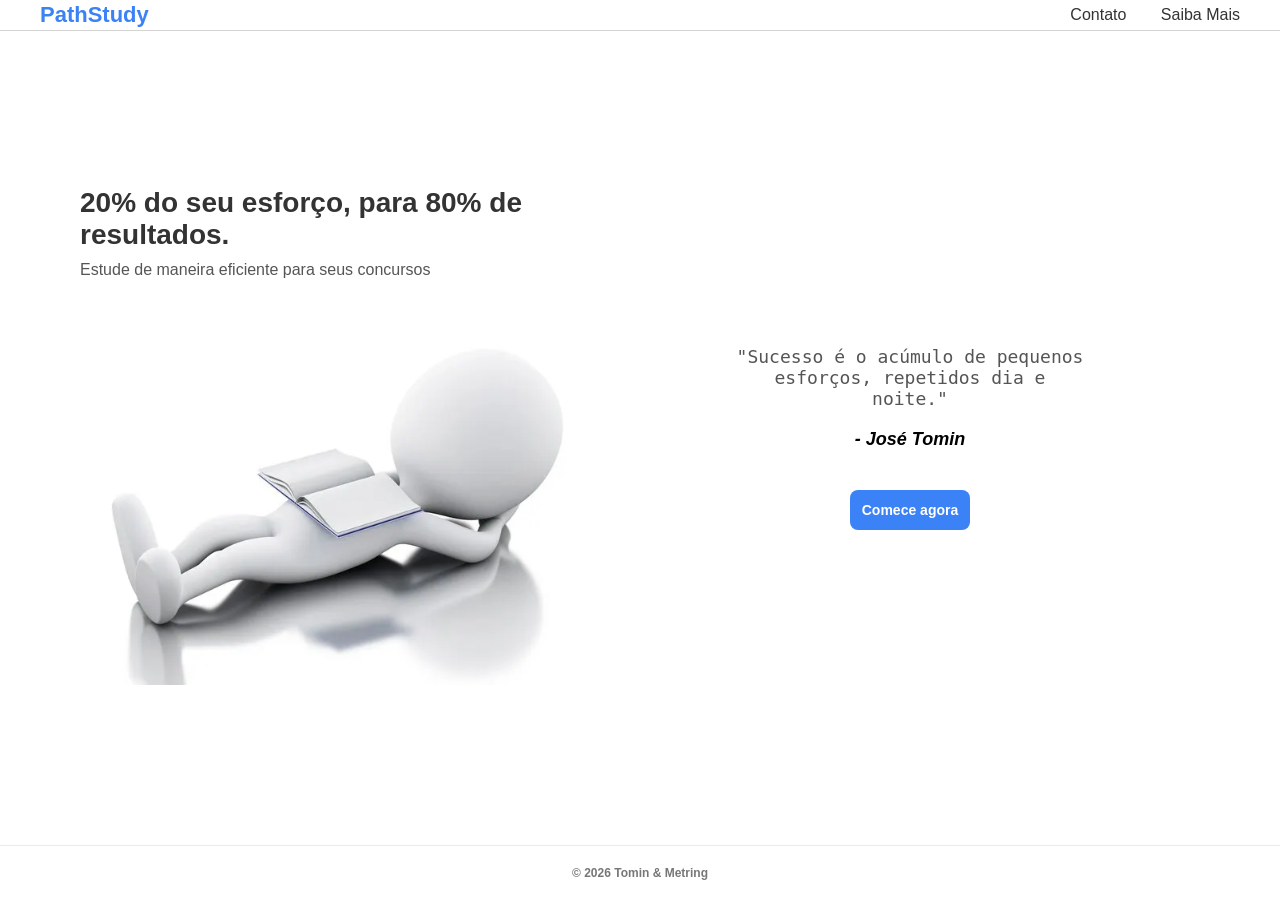
<file: index.html>
<!doctype html>
<html lang="pt-BR">
  <head>
    <meta charset="UTF-8" />
    <meta name="viewport" content="width=device-width, initial-scale=1.0" />
    <title>PathStudy - Início</title>
    <link rel="stylesheet" href="style.css" />
  </head>
  <body>
    <header class="top-bar">
      <h1 class="logo">PathStudy</h1>
      <nav>
        <a href="contato.html">Contato</a>
        <a href="#">Saiba Mais</a>
      </nav>
    </header>

    <main class="home-container">
      <div class="left-content">
        <h2>20% do seu esforço, para 80% de resultados.</h2>
        <p>Estude de maneira eficiente para seus concursos</p>
        <img
          src="imagens/bonequinho estudando.png"
          alt="Boneco lendo livro"
          class="bonequin-img"
        />
      </div>

      <div class="right-content">
        <blockquote class="quote">
          "Sucesso é o acúmulo de pequenos esforços, repetidos dia e noite."
          <cite>- José Tomin</cite>
        </blockquote>

        <!-- Agrupamos os botões para ficarem lado a lado -->
        <div style="display: flex; gap: 10px; align-items: center">
          <a href="login.html" id="btn-comecar" class="btn">Comece agora</a>

          <!-- Botão de Sair (inicialmente escondido com a classe hidden) -->
          <a
            href="#"
            id="btn-sair"
            class="btn hidden"
            style="
              color: #ef4444;
              font-style: italic;
              background-color: white;
              text-decoration: underline red;
              font-size: medium;
            "
            >Sair</a
          >
        </div>
      </div>
    </main>

    <footer class="bottom-bar">
      <p>© 2026 Tomin & Metring</p>
    </footer>

    <script>
      document.addEventListener("DOMContentLoaded", () => {
        const dadosUsuario = localStorage.getItem("usuarioLogado");
        const botaoComecar = document.querySelector("#btn-comecar");
        const botaoSair = document.querySelector("#btn-sair");

        // Se o usuário estiver logado
        if (dadosUsuario) {
          // 1. Transforma o botão de início no link para o painel
          if (botaoComecar) {
            botaoComecar.href = "dashboard.html";
            botaoComecar.textContent = "Ir para o painel";
          }

          // 2. Mostra o botão de Sair removendo a classe 'hidden'
          if (botaoSair) {
            botaoSair.classList.remove("hidden");

            // 3. Adiciona a ação de clique para deslogar
            botaoSair.addEventListener("click", (e) => {
              e.preventDefault(); // Impede o link de recarregar vazio

              // Limpa os dados do usuário do navegador
              localStorage.removeItem("usuarioLogado");

              // Recarrega a página para atualizar o visual para "deslogado"
              window.location.reload();
            });
          }
        }
      });
    </script>
  </body>
</html>
</file>
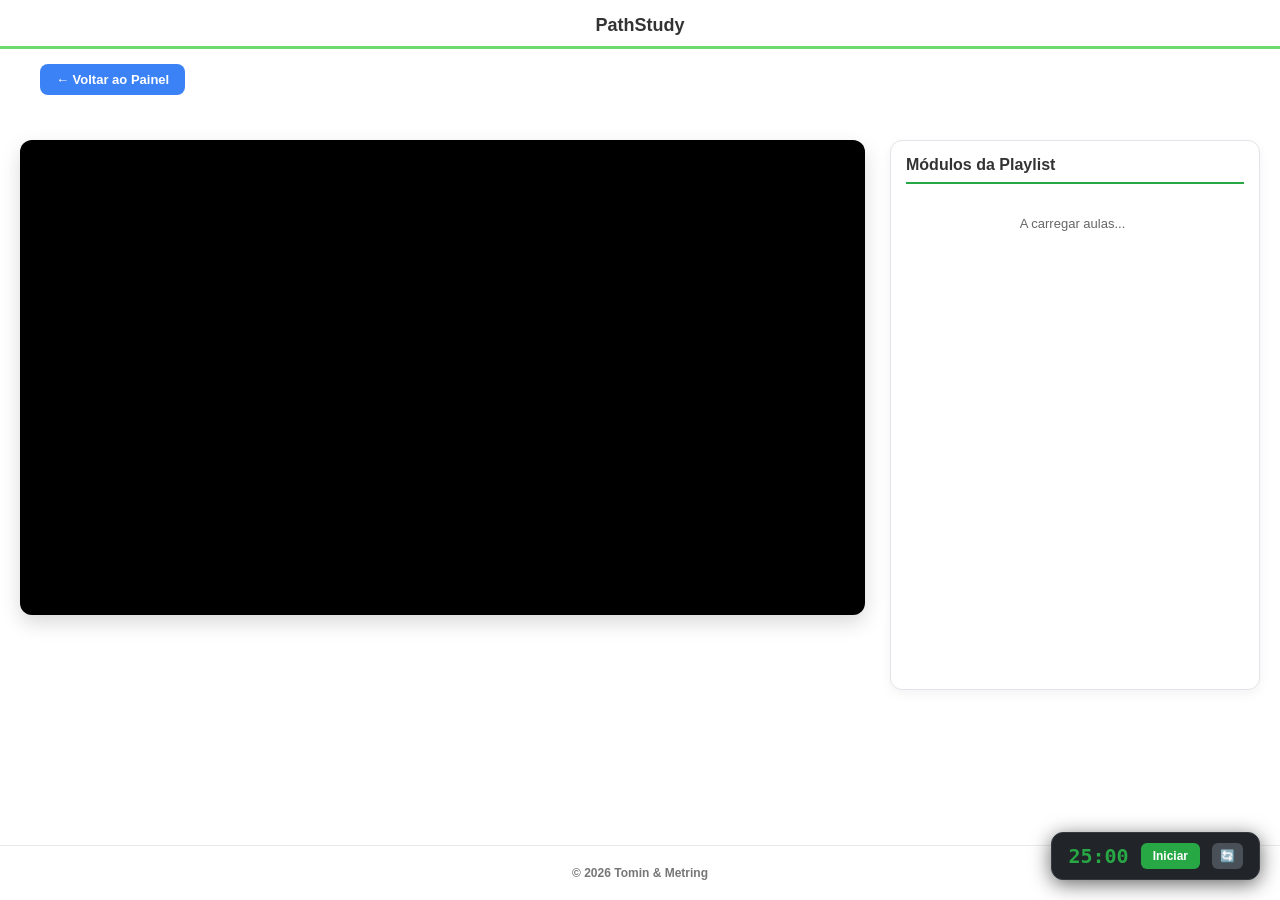
<file: Aula.html>
<!doctype html>
<html lang="pt-PT">
  <head>
    <meta charset="UTF-8" />
    <meta name="viewport" content="width=device-width, initial-scale=1.0" />
    <title>PathStudy - Ambiente de Estudos</title>
    <link rel="stylesheet" href="style.css" />
    <style>
      .aula-layout {
        display: flex;
        gap: 25px;
        max-width: 1280px;
        width: 100%;
        margin: 30px auto;
        padding: 0 20px;
        flex: 1;
        box-sizing: border-box;
      }

      .video-area {
        flex: 3;
        display: flex;
        flex-direction: column;
      }

      .video-container {
        position: relative;
        padding-bottom: 56.25%; /* Proporção 16:9 */
        height: 0;
        overflow: hidden;
        width: 100%;
        background-color: #000;
        border-radius: 12px;
        box-shadow: 0px 8px 20px rgba(0, 0, 0, 0.15);
      }

      #youtube-player {
        position: absolute;
        top: 0;
        left: 0;
        width: 100%;
        height: 100%;
      }

      /* Barra Lateral Estilizada (Estilo Udemy/YouTube) */
      .aula-sidebar {
        flex: 1.2;
        background: #ffffff;
        border: 1px solid #e1e4e8;
        border-radius: 12px;
        padding: 15px;
        box-shadow: 0px 4px 12px rgba(0, 0, 0, 0.05);
        max-height: 550px;
        display: flex;
        flex-direction: column;
      }

      .sidebar-title {
        font-size: 16px;
        font-weight: 600;
        color: #333;
        border-bottom: 2px solid #28a745;
        padding-bottom: 8px;
        margin-bottom: 12px;
      }

      .playlist-items {
        overflow-y: auto;
        flex: 1;
        display: flex;
        flex-direction: column;
        gap: 8px;
        padding-right: 5px;
      }

      .playlist-item {
        display: flex;
        gap: 10px;
        padding: 8px;
        border-radius: 8px;
        cursor: pointer;
        transition: background 0.2s;
        align-items: center;
      }

      .playlist-item:hover {
        background: #f1f3f5;
      }

      .playlist-item.active {
        background: #e6f4ea;
        border-left: 4px solid #28a745;
      }

      .playlist-item img {
        width: 90px;
        height: 50px;
        object-fit: cover;
        border-radius: 6px;
      }

      .playlist-item-info h4 {
        font-size: 12px;
        color: #333;
        margin: 0;
        display: -webkit-box;
        -webkit-line-clamp: 2;
        -webkit-box-orient: vertical;
        overflow: hidden;
      }

      @media (max-width: 900px) {
        .aula-layout {
          flex-direction: column;
        }
      }

      /* --- WIDGET POMODORO FLUTUANTE --- */
      #pathstudy-pomodoro-widget {
        position: fixed;
        bottom: 20px;
        right: 20px;
        background: #212529;
        color: #fff;
        padding: 10px 16px;
        border-radius: 12px;
        box-shadow: 0 4px 20px rgba(0, 0, 0, 0.6);
        z-index: 99998;
        display: flex;
        align-items: center;
        gap: 12px;
        font-family: sans-serif;
        border: 1px solid #343a40;
      }
      #pomodoro-mini-timer {
        font-size: 20px;
        font-weight: bold;
        color: #28a745;
        font-family: monospace;
      }
      .pomodoro-btn {
        background: #28a745;
        border: none;
        color: #fff;
        padding: 6px 12px;
        border-radius: 6px;
        cursor: pointer;
        font-weight: bold;
        font-size: 12px;
        transition: background 0.2s;
      }
      .pomodoro-btn:hover {
        background: #218838;
      }
      .pomodoro-btn-secondary {
        background: #495057;
        border: none;
        color: #fff;
        padding: 6px 8px;
        border-radius: 6px;
        cursor: pointer;
        font-size: 12px;
      }
      .pomodoro-btn-secondary:hover {
        background: #343a40;
      }

      /* --- SUPER POP-UP DE CONCLUSÃO --- */
      #pathstudy-super-popup {
        display: none;
        position: fixed;
        top: 0;
        left: 0;
        width: 100vw;
        height: 100vh;
        background: rgba(0, 0, 0, 0.85);
        z-index: 100000;
        justify-content: center;
        align-items: center;
        text-align: center;
        padding: 20px;
      }
      .super-popup-content {
        background: #1e2124;
        padding: 50px 40px;
        border-radius: 16px;
        max-width: 500px;
        width: 100%;
        box-shadow: 0 10px 40px rgba(0, 0, 0, 0.9);
        border: 2px solid #28a745;
      }

      /* --- MODO ZEN GLOBAL & MENU FLUTUANTE --- */
      body.pathstudy-zen-ativo header,
      body.pathstudy-zen-ativo footer {
        display: none !important;
      }
      body.pathstudy-zen-ativo {
        background: #121212 !important;
        color: #fff !important;
      }

      #zen-floating-nav {
        display: none;
        position: fixed;
        top: 15px;
        left: 50%;
        transform: translateX(-50%);
        background: #1e2124;
        padding: 10px 20px;
        border-radius: 30px;
        z-index: 99999;
        box-shadow: 0 4px 20px rgba(0, 0, 0, 0.8);
        border: 1px solid #333;
        align-items: center;
        gap: 15px;
      }
      #zen-floating-nav a {
        color: #fff;
        text-decoration: none;
        font-size: 14px;
        font-weight: bold;
        transition: color 0.2s;
      }
      #zen-floating-nav a:hover {
        color: #28a745;
      }
      .btn-sair-zen-mini {
        background: #dc3545;
        color: white;
        border: none;
        padding: 6px 12px;
        border-radius: 6px;
        font-size: 12px;
        font-weight: bold;
        cursor: pointer;
      }
      .btn-sair-zen-mini:hover {
        background: #c82333;
      }
    </style>
  </head>
  <body>
    <header class="dash-top">
      <h1 class="dash-logo">PathStudy</h1>
      <div class="green-line"></div>
      <div class="dash-header">
        <a
          href="dashboard.html"
          class="btn"
          style="padding: 8px 16px; font-size: 13px"
          >← Voltar ao Painel</a
        >
      </div>
    </header>

    <!-- Menu Flutuante ativo apenas no Modo Zen -->
    <div id="zen-floating-nav">
      <a href="index.html">Início</a>
      <a href="dashboard.html">Painel</a>
      <a href="ferramentas.html">Ferramentas</a>
      <button class="btn-sair-zen-mini" id="btn-sair-zen-global">
        Desativar
      </button>
    </div>

    <main class="aula-layout">
      <!-- Coluna do Player -->
      <div class="video-area">
        <div class="video-container">
          <div id="youtube-player"></div>
        </div>
      </div>

      <!-- Barra Lateral com a Lista de Aulas -->
      <aside class="aula-sidebar">
        <h3 class="sidebar-title">Módulos da Playlist</h3>
        <div id="lista-videos" class="playlist-items">
          <p
            style="
              font-size: 13px;
              color: #666;
              text-align: center;
              margin-top: 20px;
            "
          >
            A carregar aulas...
          </p>
        </div>
      </aside>
    </main>

    <!-- Widget Pomodoro Flutuante -->
    <div id="pathstudy-pomodoro-widget">
      <span id="pomodoro-mini-timer">25:00</span>
      <button class="pomodoro-btn" id="pomodoro-mini-toggle">Iniciar</button>
      <button
        class="pomodoro-btn-secondary"
        id="pomodoro-mini-reset"
        title="Reiniciar"
      >
        🔄
      </button>
    </div>

    <!-- Super Pop-up de Conclusão -->
    <div id="pathstudy-super-popup">
      <div class="super-popup-content">
        <h2 style="color: #28a745; font-size: 26px; margin-bottom: 20px">
          ⏱️ Pomodoro Concluído!
        </h2>
        <p
          style="
            color: #fff;
            font-size: 18px;
            line-height: 1.5;
            margin-bottom: 30px;
          "
        >
          Seção concluída. Descanse rapidamente e volte daqui a pouco.
        </p>
        <button
          class="pomodoro-btn"
          id="fechar-super-popup"
          style="padding: 12px 30px; font-size: 15px"
        >
          Entendido
        </button>
      </div>
    </div>

    <footer class="bottom-bar">
      <p>© 2026 Tomin & Metring</p>
    </footer>

    <script>
      let player;
      let videoIds = [];
      const urlParams = new URLSearchParams(window.location.search);
      const playlistId = urlParams.get("list");
      const storageKey = `pathstudy_progresso_${playlistId || "geral"}`;

      const API_KEY = "AIzaSyCL47j93NKnuecuZlIeFurcxtg2hQTHsb4";

      // Carrega a API do YouTube
      const tag = document.createElement("script");
      tag.src = "https://www.youtube.com/iframe_api";
      document
        .getElementsByTagName("script")[0]
        .parentNode.insertBefore(
          tag,
          document.getElementsByTagName("script")[0],
        );

      window.onYouTubeIframeAPIReady = function () {
        let savedIndex = parseInt(localStorage.getItem(storageKey)) || 0;

        player = new YT.Player("youtube-player", {
          height: "100%",
          width: "100%",
          playerVars: {
            listType: "playlist",
            list: playlistId,
            index: savedIndex,
            autoplay: 0,
            rel: 0,
          },
          events: {
            onReady: () => carregarDetalhesPlaylist(savedIndex),
            onStateChange: onPlayerStateChange,
          },
        });
      };

      async function carregarDetalhesPlaylist(currentIndex) {
        if (!playlistId || API_KEY === "TUA_API_KEY_AQUI") {
          document.getElementById("lista-videos").innerHTML =
            '<p style="font-size:12px; color:red; padding:10px;">Configura a tua API_KEY do YouTube para ver a lista de aulas.</p>';
          return;
        }

        try {
          const response = await fetch(
            `https://www.googleapis.com/youtube/v3/playlistItems?part=snippet&maxResults=50&playlistId=${playlistId}&key=${API_KEY}`,
          );
          const data = await response.json();

          const container = document.getElementById("lista-videos");
          container.innerHTML = "";

          data.items.forEach((item, index) => {
            const snippet = item.snippet;
            const videoId = snippet.resourceId.videoId;
            videoIds.push(videoId);

            const thumbnail = snippet.thumbnails.medium
              ? snippet.thumbnails.medium.url
              : "";
            const title = snippet.title;

            const card = document.createElement("div");
            card.className = `playlist-item ${index === currentIndex ? "active" : ""}`;
            card.id = `video-card-${index}`;

            card.innerHTML = `
                        <img src="${thumbnail}" alt="Miniatura">
                        <div class="playlist-item-info">
                            <h4>${index + 1}. ${title}</h4>
                        </div>
                    `;

            card.addEventListener("click", () => {
              player.playVideoAt(index);
              atualizarCardAtivo(index);
            });

            container.appendChild(card);
          });
        } catch (err) {
          console.error("Erro ao buscar vídeos da playlist:", err);
        }
      }

      function onPlayerStateChange(event) {
        if (player && typeof player.getPlaylistIndex === "function") {
          const currentIndex = player.getPlaylistIndex();
          if (currentIndex >= 0) {
            localStorage.setItem(storageKey, currentIndex);
            atualizarCardAtivo(currentIndex);
          }
        }
      }

      function atualizarCardAtivo(index) {
        document.querySelectorAll(".playlist-item").forEach((el, idx) => {
          if (idx === index) {
            el.classList.add("active");
            el.scrollIntoView({ behavior: "smooth", block: "nearest" });
          } else {
            el.classList.remove("active");
          }
        });
      }

      // --- SISTEMA GLOBAL DE FOCO (POMODORO & ZEN) ---
      document.addEventListener("DOMContentLoaded", () => {
        const timerDisplay = document.getElementById("pomodoro-mini-timer");
        const toggleBtn = document.getElementById("pomodoro-mini-toggle");
        const resetBtn = document.getElementById("pomodoro-mini-reset");
        const superPopup = document.getElementById("pathstudy-super-popup");
        const fecharPopupBtn = document.getElementById("fechar-super-popup");
        const TEMPO_PADRAO = 25 * 60;

        function obterEstadoPomodoro() {
          return (
            JSON.parse(localStorage.getItem("pathstudy_pomodoro")) || {
              fim: null,
              duracao: TEMPO_PADRAO,
              ativo: false,
            }
          );
        }
        function salvarEstadoPomodoro(estado) {
          localStorage.setItem("pathstudy_pomodoro", JSON.stringify(estado));
        }

        function atualizarRelogioGlobal() {
          let estado = obterEstadoPomodoro();
          if (!estado.ativo || !estado.fim) {
            const m = Math.floor(estado.duracao / 60),
              s = estado.duracao % 60;
            if (timerDisplay)
              timerDisplay.textContent = `${m.toString().padStart(2, "0")}:${s.toString().padStart(2, "0")}`;
            if (toggleBtn) toggleBtn.textContent = "Iniciar";
            return;
          }
          const segundosRestantes = Math.max(
            0,
            Math.round((estado.fim - Date.now()) / 1000),
          );
          const m = Math.floor(segundosRestantes / 60),
            s = segundosRestantes % 60;
          if (timerDisplay)
            timerDisplay.textContent = `${m.toString().padStart(2, "0")}:${s.toString().padStart(2, "0")}`;
          if (toggleBtn) toggleBtn.textContent = "Pausar";

          if (segundosRestantes <= 0) {
            salvarEstadoPomodoro({
              fim: null,
              duracao: TEMPO_PADRAO,
              ativo: false,
            });
            if (superPopup) superPopup.style.display = "flex";
            atualizarRelogioGlobal();
          }
        }

        setInterval(atualizarRelogioGlobal, 1000);
        atualizarRelogioGlobal();

        if (toggleBtn) {
          toggleBtn.addEventListener("click", () => {
            let estado = obterEstadoPomodoro();
            if (estado.ativo) {
              salvarEstadoPomodoro({
                fim: null,
                duracao: TEMPO_PADRAO,
                ativo: false,
              });
            } else {
              salvarEstadoPomodoro({
                fim: Date.now() + estado.duracao * 1000,
                duracao: estado.duracao,
                ativo: true,
              });
            }
            atualizarRelogioGlobal();
          });
        }

        if (resetBtn) {
          resetBtn.addEventListener("click", () => {
            salvarEstadoPomodoro({
              fim: null,
              duracao: TEMPO_PADRAO,
              ativo: false,
            });
            atualizarRelogioGlobal();
          });
        }

        if (fecharPopupBtn && superPopup) {
          fecharPopupBtn.addEventListener("click", () => {
            superPopup.style.display = "none";
          });
        }

        // Modo Zen & Menu Flutuante
        const zenNav = document.getElementById("zen-floating-nav");
        const btnSairZen = document.getElementById("btn-sair-zen-global");

        function aplicarModoZen(ativo) {
          if (ativo) {
            document.body.classList.add("pathstudy-zen-ativo");
            if (zenNav) zenNav.style.display = "flex";
          } else {
            document.body.classList.remove("pathstudy-zen-ativo");
            if (zenNav) zenNav.style.display = "none";
          }
        }

        if (localStorage.getItem("pathstudy_zen") === "true") {
          aplicarModoZen(true);
        }

        document.addEventListener(
          "click",
          () => {
            if (
              localStorage.getItem("pathstudy_zen") === "true" &&
              !document.fullscreenElement
            ) {
              document.documentElement.requestFullscreen().catch(() => {});
            }
          },
          { once: true },
        );

        if (btnSairZen) {
          btnSairZen.addEventListener("click", () => {
            localStorage.setItem("pathstudy_zen", "false");
            aplicarModoZen(false);
            if (document.fullscreenElement)
              document.exitFullscreen().catch(() => {});
          });
        }
      });

      // --- FUNCIONALIDADE DE ARRASTAR O WIDGET DO POMODORO ---
      const pomodoroWidget = document.getElementById(
        "pathstudy-pomodoro-widget",
      );

      if (pomodoroWidget) {
        let isDragging = false;
        let startX, startY, initialLeft, initialTop;

        pomodoroWidget.addEventListener("mousedown", (e) => {
          // Evita arrastar se o utilizador clicar nos botões de iniciar/reiniciar
          if (e.target.tagName === "BUTTON") return;

          isDragging = true;
          pomodoroWidget.style.cursor = "grabbing";

          // Posição inicial do rato e do elemento
          startX = e.clientX;
          startY = e.clientY;

          const rect = pomodoroWidget.getBoundingClientRect();
          initialLeft = rect.left;
          initialTop = rect.top;

          // Troca posições relativas (bottom/right) por absolutas (left/top) para permitir movimento livre
          pomodoroWidget.style.bottom = "auto";
          pomodoroWidget.style.right = "auto";
          pomodoroWidget.style.left = `${initialLeft}px`;
          pomodoroWidget.style.top = `${initialTop}px`;

          e.preventDefault();
        });

        document.addEventListener("mousemove", (e) => {
          if (!isDragging) return;

          const dx = e.clientX - startX;
          const dy = e.clientY - startY;

          pomodoroWidget.style.left = `${initialLeft + dx}px`;
          pomodoroWidget.style.top = `${initialTop + dy}px`;
        });

        document.addEventListener("mouseup", () => {
          if (isDragging) {
            isDragging = false;
            pomodoroWidget.style.cursor = "default";
          }
        });

        // Suporte opcional para dispositivos tácteis (Telemóveis / Tablets)
        pomodoroWidget.addEventListener("touchstart", (e) => {
          if (e.target.tagName === "BUTTON") return;
          const touch = e.touches[0];
          isDragging = true;

          startX = touch.clientX;
          startY = touch.clientY;

          const rect = pomodoroWidget.getBoundingClientRect();
          initialLeft = rect.left;
          initialTop = rect.top;

          pomodoroWidget.style.bottom = "auto";
          pomodoroWidget.style.right = "auto";
          pomodoroWidget.style.left = `${initialLeft}px`;
          pomodoroWidget.style.top = `${initialTop}px`;
        });

        document.addEventListener("touchmove", (e) => {
          if (!isDragging) return;
          const touch = e.touches[0];
          const dx = touch.clientX - startX;
          const dy = touch.clientY - startY;

          pomodoroWidget.style.left = `${initialLeft + dx}px`;
          pomodoroWidget.style.top = `${initialTop + dy}px`;
        });

        document.addEventListener("touchend", () => {
          isDragging = false;
        });
      }
    </script>
  </body>
</html>
</file>
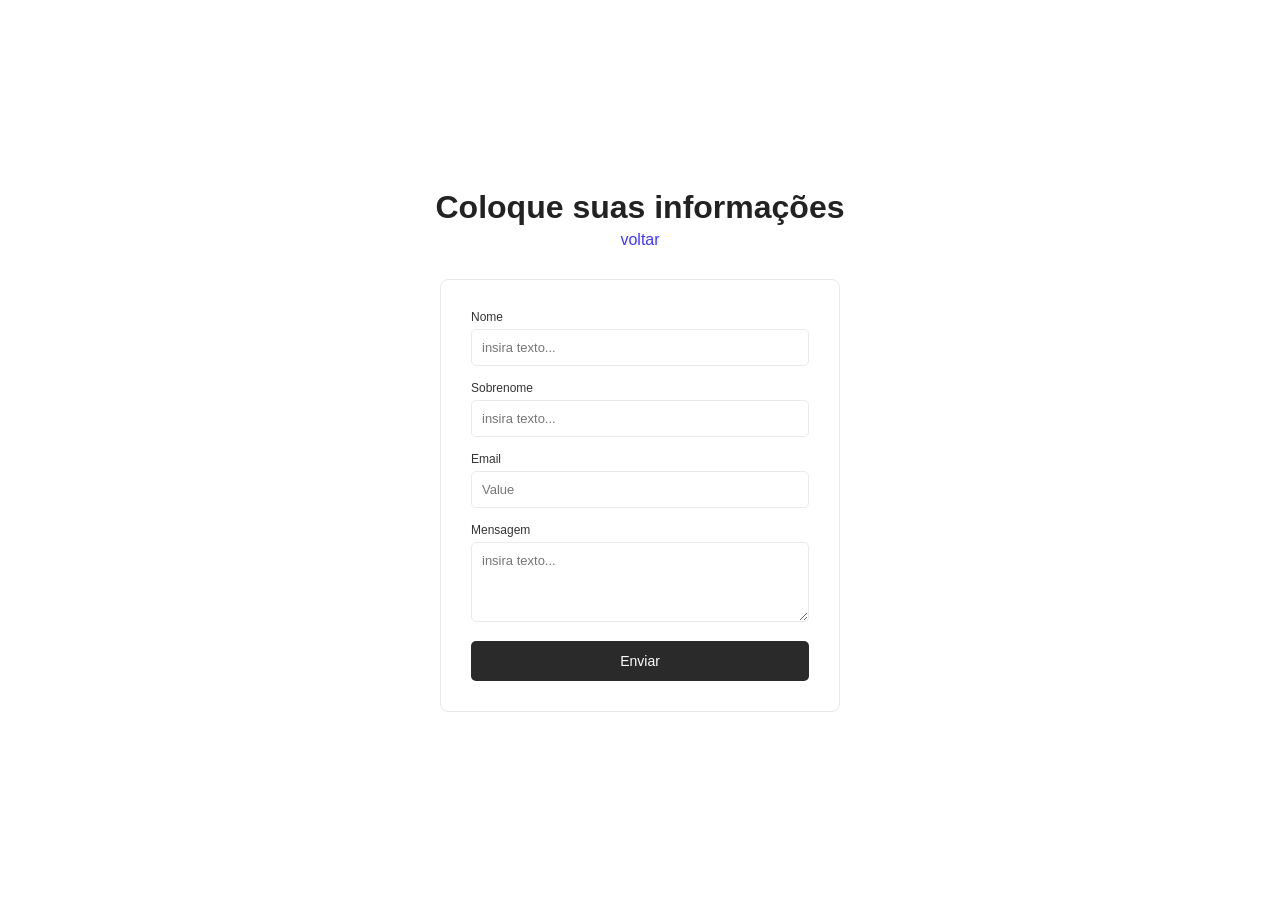
<file: contato.html>
<!DOCTYPE html>
<html lang="pt-BR">
<head>
    <meta charset="UTF-8">
    <meta name="viewport" content="width=device-width, initial-scale=1.0">
    <title>PathStudy - Contato</title>
    <link rel="stylesheet" href="style.css">
</head>
<body>
    <main class="center-page-container">
        <h1 class="page-title">Coloque suas informações</h1>
        <a href="index.html" class="link-voltar">voltar</a>

        <div class="form-card">
            <!-- Sem tag form para não dar reload, apenas tags visuais -->
            <div class="form-group">
                <label for="nome">Nome</label>
                <input type="text" id="nome" placeholder="insira texto...">
            </div>
            <div class="form-group">
                <label for="sobrenome">Sobrenome</label>
                <input type="text" id="sobrenome" placeholder="insira texto...">
            </div>
            <div class="form-group">
                <label for="email">Email</label>
                <input type="email" id="email" placeholder="Value">
            </div>
            <div class="form-group">
                <label for="mensagem">Mensagem</label>
                <textarea id="mensagem" placeholder="insira texto..."></textarea>
            </div>
            
            <!-- Botão falso de envio que redireciona -->
            <a href="obrigado.html" class="btn-dark">Enviar</a>
        </div>
    </main>
</body>
</html>
</file>
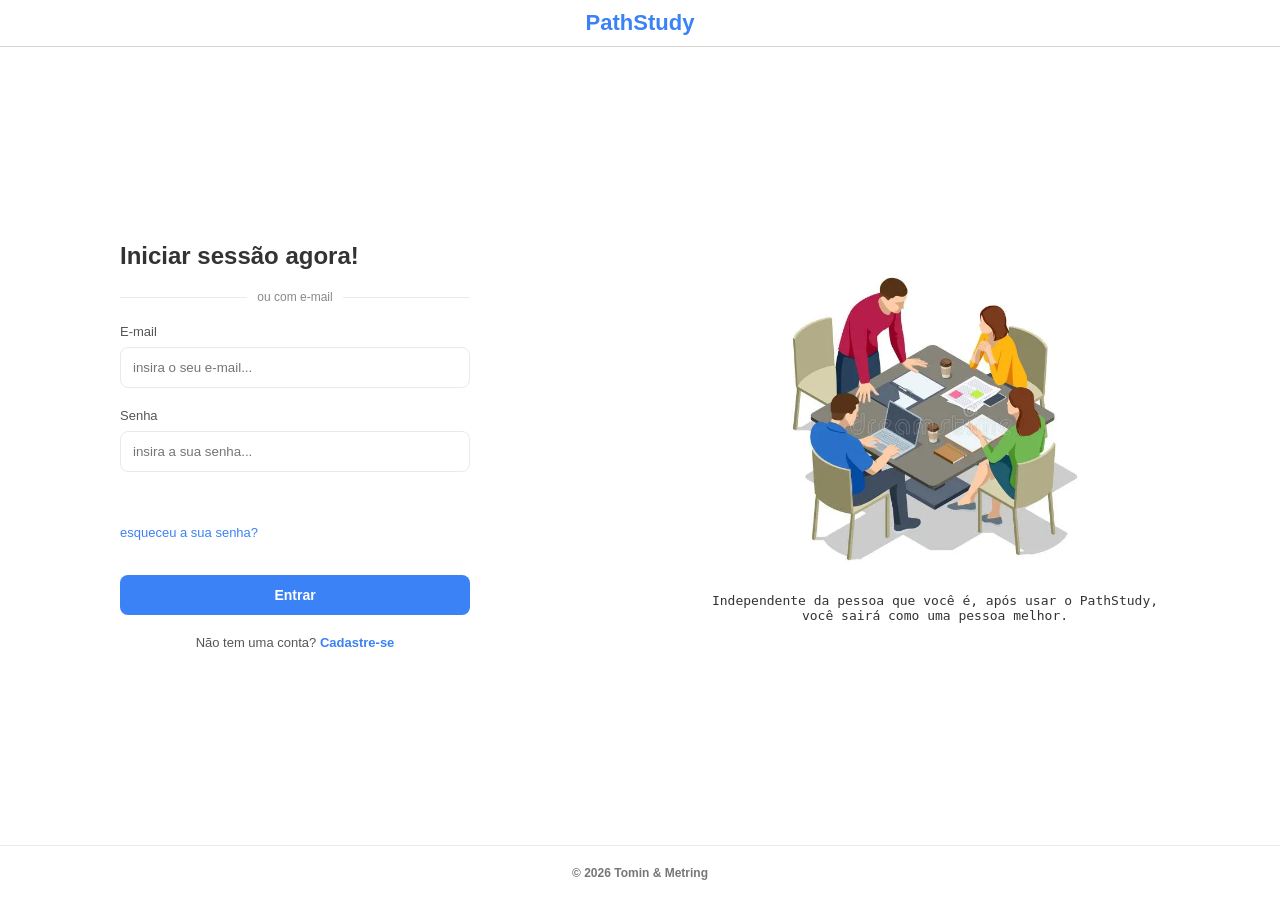
<file: dashboard.html>
<!doctype html>
<html lang="pt-BR">
<head>
    <meta charset="UTF-8" />
    <meta name="viewport" content="width=device-width, initial-scale=1.0" />
    <title>PathStudy - Painel</title>
    <link rel="stylesheet" href="style.css" />
    <style>
        /* Estilos Globais do Sistema de Foco (Pomodoro & Zen) */
        #pathstudy-pomodoro-widget {
            position: fixed;
            bottom: 20px;
            right: 20px;
            background: #212529;
            color: #fff;
            padding: 10px 16px;
            border-radius: 12px;
            box-shadow: 0 4px 20px rgba(0,0,0,0.6);
            z-index: 99998;
            display: flex;
            align-items: center;
            gap: 12px;
            font-family: sans-serif;
            border: 1px solid #343a40;
        }
        #pomodoro-mini-timer {
            font-size: 20px;
            font-weight: bold;
            color: #28a745;
            font-family: monospace;
        }
        .pomodoro-btn {
            background: #28a745;
            border: none;
            color: #fff;
            padding: 6px 12px;
            border-radius: 6px;
            cursor: pointer;
            font-weight: bold;
            font-size: 12px;
            transition: background 0.2s;
        }
        .pomodoro-btn:hover { background: #218838; }
        .pomodoro-btn-secondary {
            background: #495057;
            border: none;
            color: #fff;
            padding: 6px 8px;
            border-radius: 6px;
            cursor: pointer;
            font-size: 12px;
        }
        .pomodoro-btn-secondary:hover { background: #343a40; }

        /* Super Pop-up de Conclusão */
        #pathstudy-super-popup {
            display: none;
            position: fixed;
            top: 0; left: 0; width: 100vw; height: 100vh;
            background: rgba(0, 0, 0, 0.85);
            z-index: 100000;
            justify-content: center;
            align-items: center;
            text-align: center;
            padding: 20px;
        }
        .super-popup-content {
            background: #1e2124;
            padding: 50px 40px;
            border-radius: 16px;
            max-width: 500px;
            width: 100%;
            box-shadow: 0 10px 40px rgba(0,0,0,0.9);
            border: 2px solid #28a745;
        }

        /* Modo Zen Global & Menu Flutuante */
        body.pathstudy-zen-ativo header, 
        body.pathstudy-zen-ativo footer, 
        body.pathstudy-zen-ativo .blue-wave {
            display: none !important;
        }
        body.pathstudy-zen-ativo {
            background: #121212 !important;
            color: #fff !important;
        }
        
        #zen-floating-nav {
            display: none;
            position: fixed;
            top: 15px;
            left: 50%;
            transform: translateX(-50%);
            background: #1e2124;
            padding: 10px 20px;
            border-radius: 30px;
            z-index: 99999;
            box-shadow: 0 4px 20px rgba(0,0,0,0.8);
            border: 1px solid #333;
            align-items: center;
            gap: 15px;
        }
        #zen-floating-nav a {
            color: #fff;
            text-decoration: none;
            font-size: 14px;
            font-weight: bold;
            transition: color 0.2s;
        }
        #zen-floating-nav a:hover { color: #28a745; }
        .btn-sair-zen-mini {
            background: #dc3545;
            color: white;
            border: none;
            padding: 6px 12px;
            border-radius: 6px;
            font-size: 12px;
            font-weight: bold;
            cursor: pointer;
        }
        .btn-sair-zen-mini:hover { background: #c82333; }

        /* Estilo dos Carrosséis com Setas */
        .carousel-wrapper {
            position: relative;
            display: flex;
            align-items: center;
        }
        .carousel-container {
            display: flex;
            gap: 15px;
            overflow-x: auto;
            scroll-behavior: smooth;
            padding-bottom: 10px;
            width: 100%;
            scrollbar-width: none; /* Firefox */
        }
        .carousel-container::-webkit-scrollbar {
            display: none; /* Chrome/Safari */
        }
        .carousel-arrow {
            position: absolute;
            top: 50%;
            transform: translateY(-50%);
            background: rgba(33, 37, 41, 0.9);
            color: white;
            border: 1px solid #444;
            width: 42px;
            height: 42px;
            border-radius: 50%;
            cursor: pointer;
            z-index: 10;
            font-size: 20px;
            display: flex;
            align-items: center;
            justify-content: center;
            transition: background 0.2s, transform 0.2s;
            box-shadow: 0 4px 10px rgba(0,0,0,0.5);
        }
        .carousel-arrow:hover {
            background: #28a745;
            transform: translateY(-50%) scale(1.1);
        }
        .prev-arrow { left: -22px; }
        .next-arrow { right: -22px; }
    </style>
</head>
<body>
    <header class="dash-top">
        <h1 class="dash-logo">PathStudy</h1>
        <div class="green-line"></div>
        <div class="dash-header">
            <span class="welcome" id="nome-usuario">Bem-vindo!</span>
            <div class="dropdown">
                <div class="menu-icon">☰</div>
                <div class="conteudo-dropdown">
                    <a href="index.html">Início</a>
                    <a href="dashboard.html">Painel</a>
                    <a href="ferramentas.html">Ferramentas</a>
                    <a href="contato.html">Contato</a>
                    <a href="#" id="link-sair">Sair</a>
                </div>
            </div>
        </div>
    </header>

    <!-- Menu Flutuante ativo apenas no Modo Zen -->
    <div id="zen-floating-nav">
        <a href="index.html">Início</a>
        <a href="dashboard.html">Painel</a>
        <a href="ferramentas.html">Ferramentas</a>
        <button class="btn-sair-zen-mini" id="btn-sair-zen-global">Desativar</button>
    </div>

    <main class="dashboard-main">
        <div class="blue-wave"></div>
        
        <!-- Barra de Pesquisa -->
        <div style="max-width: 600px; margin: 20px auto; padding: 0 20px;">
            <input type="search" placeholder="Pesquisar cursos..." style="width: 100%; padding: 12px; border-radius: 8px; border: 1px solid #444; background: #212529; color: #fff;" />
        </div>

        <!-- Secção: Mais Procurados -->
        <section style="max-width: 1000px; margin: 30px auto; padding: 0 20px;">
            <h3 style="color: #000000; margin-bottom: 15px;">🔥 Mais Procurados</h3>
            <div class="carousel-wrapper">
                <button class="carousel-arrow prev-arrow" onclick="rolarCarrossel('container-mais-procurados', -300)">❮</button>
                <div id="container-mais-procurados" class="carousel-container">
                    <!-- Preenchido via JavaScript -->
                </div>
                <button class="carousel-arrow next-arrow" onclick="rolarCarrossel('container-mais-procurados', 300)">❯</button>
            </div>
        </section>

        <!-- Secção: Histórico Recente -->
        <section style="max-width: 1000px; margin: 30px auto; padding: 0 20px;">
            <h3 style="color: #000000; margin-bottom: 15px;">🕒 Visualizados Recentemente</h3>
            <div class="carousel-wrapper">
                <button class="carousel-arrow prev-arrow" onclick="rolarCarrossel('container-recentes', -300)">❮</button>
                <div id="container-recentes" class="carousel-container">
                    <!-- Preenchido via JavaScript -->
                </div>
                <button class="carousel-arrow next-arrow" onclick="rolarCarrossel('container-recentes', 300)">❯</button>
            </div>
        </section>
    </main>

    <!-- Widget Flutuante do Pomodoro -->
    <div id="pathstudy-pomodoro-widget">
        <span id="pomodoro-mini-timer">25:00</span>
        <button class="pomodoro-btn" id="pomodoro-mini-toggle">Iniciar</button>
        <button class="pomodoro-btn-secondary" id="pomodoro-mini-reset" title="Reiniciar">🔄</button>
    </div>

    <!-- Super Pop-up de Conclusão -->
    <div id="pathstudy-super-popup">
        <div class="super-popup-content">
            <h2 style="color: #28a745; font-size: 26px; margin-bottom: 20px;">⏱️ Pomodoro Concluído!</h2>
            <p style="color: #fff; font-size: 18px; line-height: 1.5; margin-bottom: 30px;">Seção concluída. Descanse rapidamente e volte daqui a pouco.</p>
            <button class="pomodoro-btn" id="fechar-super-popup" style="padding: 12px 30px; font-size: 15px;">Entendido</button>
        </div>
    </div>

    <footer class="bottom-bar">
        <p>© 2026 Tomin & Metring</p>
    </footer>

    <script>
        // Função para mover o carrossel com as setas
        function rolarCarrossel(idContainer, deslocamento) {
            const container = document.getElementById(idContainer);
            if (container) {
                container.scrollBy({ left: deslocamento, behavior: 'smooth' });
            }
        }

        document.addEventListener("DOMContentLoaded", async () => {
            // 1. Validação de Sessão e Nome
            const dadosUsuario = localStorage.getItem("usuarioLogado");
            const spanWelcome = document.querySelector("#nome-usuario");

            if (dadosUsuario) {
                const usuario = JSON.parse(dadosUsuario);
                const primeiroNome = usuario.nome.split(" ")[0];
                if (spanWelcome) spanWelcome.textContent = `Bem-vindo, ${primeiroNome}!`;
            } else {
                window.location.href = "login.html";
                return;
            }

            // 2. Elementos dos Cursos
            const containerMaisProcurados = document.getElementById("container-mais-procurados");
            const containerRecentes = document.getElementById("container-recentes");
            const inputPesquisa = document.querySelector('input[type="search"]');
            let todosOsCursos = [];

            try {
                const response = await fetch("http://127.0.0.1:5000/api/cursos");
                if (response.ok) {
                    todosOsCursos = await response.json();
                    renderizarMaisProcurados(todosOsCursos);
                    renderizarHistoricoRecentes();
                }
            } catch (err) {
                console.error("Erro ao carregar cursos:", err);
            }

            function criarCardCurso(curso) {
                const card = document.createElement("div");
                card.className = "card-curso";
                card.style.cssText = "min-width: 220px; max-width: 220px; background: #222; color: #fff; border-radius: 8px; overflow: hidden; cursor: pointer; display: flex; flex-direction: column; flex-shrink: 0;";

                const imgCapa = curso.imagem || "https://via.placeholder.com/220x120";
                const cursoId = curso.id || curso.ID;

                card.innerHTML = `
                    <img src="${imgCapa}" style="width: 100%; height: 120px; object-fit: cover;" alt="${curso.titulo}">
                    <div style="padding: 12px;">
                        <h4 style="font-size: 14px; margin: 0 0 8px 0; color: #fff;">${curso.titulo}</h4>
                        <span style="font-size: 11px; color: #28a745;">▶ Aceder ao curso</span>
                    </div>
                `;

                card.addEventListener("click", async () => {
                    try {
                        await fetch(`http://127.0.0.1:5000/api/curso/${cursoId}/clique`, { method: "POST" });
                    } catch (e) {
                        console.error("Erro clique:", e);
                    }
                    salvarHistoricoRecente(curso);
                    window.location.href = `aula.html?list=${curso.playlist_id}`;
                });

                return card;
            }

            function renderizarMaisProcurados(cursos) {
                if (!containerMaisProcurados) return;
                const populares = [...cursos].sort((a, b) => b.cliques - a.cliques);
                containerMaisProcurados.innerHTML = "";
                populares.forEach(curso => containerMaisProcurados.appendChild(criarCardCurso(curso)));
            }

            function salvarHistoricoRecente(curso) {
                let historico = JSON.parse(localStorage.getItem("pathstudy_historico")) || [];
                historico = historico.filter(c => c.playlist_id !== curso.playlist_id);
                historico.unshift(curso);
                if (historico.length > 6) historico.pop();
                localStorage.setItem("pathstudy_historico", JSON.stringify(historico));
            }

            function renderizarHistoricoRecentes() {
                if (!containerRecentes) return;
                const historico = JSON.parse(localStorage.getItem("pathstudy_historico")) || [];
                containerRecentes.innerHTML = "";
                if (historico.length === 0) {
                    containerRecentes.innerHTML = '<p style="font-size: 12px; color: #666; padding: 10px;">Ainda não visualizaste nenhum curso.</p>';
                    return;
                }
                historico.forEach(curso => containerRecentes.appendChild(criarCardCurso(curso)));
            }

            if (inputPesquisa) {
                inputPesquisa.addEventListener("input", (e) => {
                    const termo = e.target.value.toLowerCase();
                    const filtrados = todosOsCursos.filter(c => c.titulo.toLowerCase().includes(termo));
                    if (!containerMaisProcurados) return;
                    containerMaisProcurados.innerHTML = "";
                    if (filtrados.length === 0) {
                        containerMaisProcurados.innerHTML = '<p style="color: #666; padding: 10px;">Nenhum curso encontrado.</p>';
                        return;
                    }
                    filtrados.forEach(curso => containerMaisProcurados.appendChild(criarCardCurso(curso)));
                });
            }

            // 3. Lógica Global Pomodoro
            const timerDisplay = document.getElementById('pomodoro-mini-timer');
            const toggleBtn = document.getElementById('pomodoro-mini-toggle');
            const resetBtn = document.getElementById('pomodoro-mini-reset');
            const superPopup = document.getElementById('pathstudy-super-popup');
            const fecharPopupBtn = document.getElementById('fechar-super-popup');
            const TEMPO_PADRAO = 25 * 60;

            function obterEstadoPomodoro() {
                return JSON.parse(localStorage.getItem('pathstudy_pomodoro')) || { fim: null, duracao: TEMPO_PADRAO, ativo: false };
            }
            function salvarEstadoPomodoro(estado) {
                localStorage.setItem('pathstudy_pomodoro', JSON.stringify(estado));
            }

            function atualizarRelogioGlobal() {
                let estado = obterEstadoPomodoro();
                if (!estado.ativo || !estado.fim) {
                    const m = Math.floor(estado.duracao / 60), s = estado.duracao % 60;
                    if (timerDisplay) timerDisplay.textContent = `${m.toString().padStart(2, '0')}:${s.toString().padStart(2, '0')}`;
                    if (toggleBtn) toggleBtn.textContent = "Iniciar";
                    return;
                }
                const segundosRestantes = Math.max(0, Math.round((estado.fim - Date.now()) / 1000));
                const m = Math.floor(segundosRestantes / 60), s = segundosRestantes % 60;
                if (timerDisplay) timerDisplay.textContent = `${m.toString().padStart(2, '0')}:${s.toString().padStart(2, '0')}`;
                if (toggleBtn) toggleBtn.textContent = "Pausar";

                if (segundosRestantes <= 0) {
                    salvarEstadoPomodoro({ fim: null, duracao: TEMPO_PADRAO, ativo: false });
                    if (superPopup) superPopup.style.display = 'flex';
                    atualizarRelogioGlobal();
                }
            }

            setInterval(atualizarRelogioGlobal, 1000);
            atualizarRelogioGlobal();

            if (toggleBtn) {
                toggleBtn.addEventListener('click', () => {
                    let estado = obterEstadoPomodoro();
                    if (estado.ativo) {
                        salvarEstadoPomodoro({ fim: null, duracao: TEMPO_PADRAO, ativo: false });
                    } else {
                        salvarEstadoPomodoro({ fim: Date.now() + (estado.duracao * 1000), duracao: estado.duracao, ativo: true });
                    }
                    atualizarRelogioGlobal();
                });
            }

            if (resetBtn) {
                resetBtn.addEventListener('click', () => {
                    salvarEstadoPomodoro({ fim: null, duracao: TEMPO_PADRAO, ativo: false });
                    atualizarRelogioGlobal();
                });
            }

            if (fecharPopupBtn && superPopup) {
                fecharPopupBtn.addEventListener('click', () => { superPopup.style.display = 'none'; });
            }

            // 4. Lógica Modo Zen Global
            const zenNav = document.getElementById('zen-floating-nav');
            const btnSairZen = document.getElementById('btn-sair-zen-global');
            function aplicarModoZen(ativo) {
                if (ativo) {
                    document.body.classList.add('pathstudy-zen-ativo');
                    if (zenNav) zenNav.style.display = 'flex';
                } else {
                    document.body.classList.remove('pathstudy-zen-ativo');
                    if (zenNav) zenNav.style.display = 'none';
                }
            }

            if (localStorage.getItem('pathstudy_zen') === 'true') {
                aplicarModoZen(true);
            }

            document.addEventListener('click', () => {
                if (localStorage.getItem('pathstudy_zen') === 'true' && !document.fullscreenElement) {
                    document.documentElement.requestFullscreen().catch(() => {});
                }
            }, { once: true });

            if (btnSairZen) {
                btnSairZen.addEventListener('click', () => {
                    localStorage.setItem('pathstudy_zen', 'false');
                    aplicarModoZen(false);
                    if (document.fullscreenElement) document.exitFullscreen().catch(() => {});
                });
            }

            const linkSair = document.querySelector("#link-sair");
            if (linkSair) {
                linkSair.addEventListener("click", (e) => {
                    e.preventDefault();
                    localStorage.removeItem("usuarioLogado");
                    window.location.href = "index.html";
                });
            }
        });
    </script>
</body>
</html>
</file>
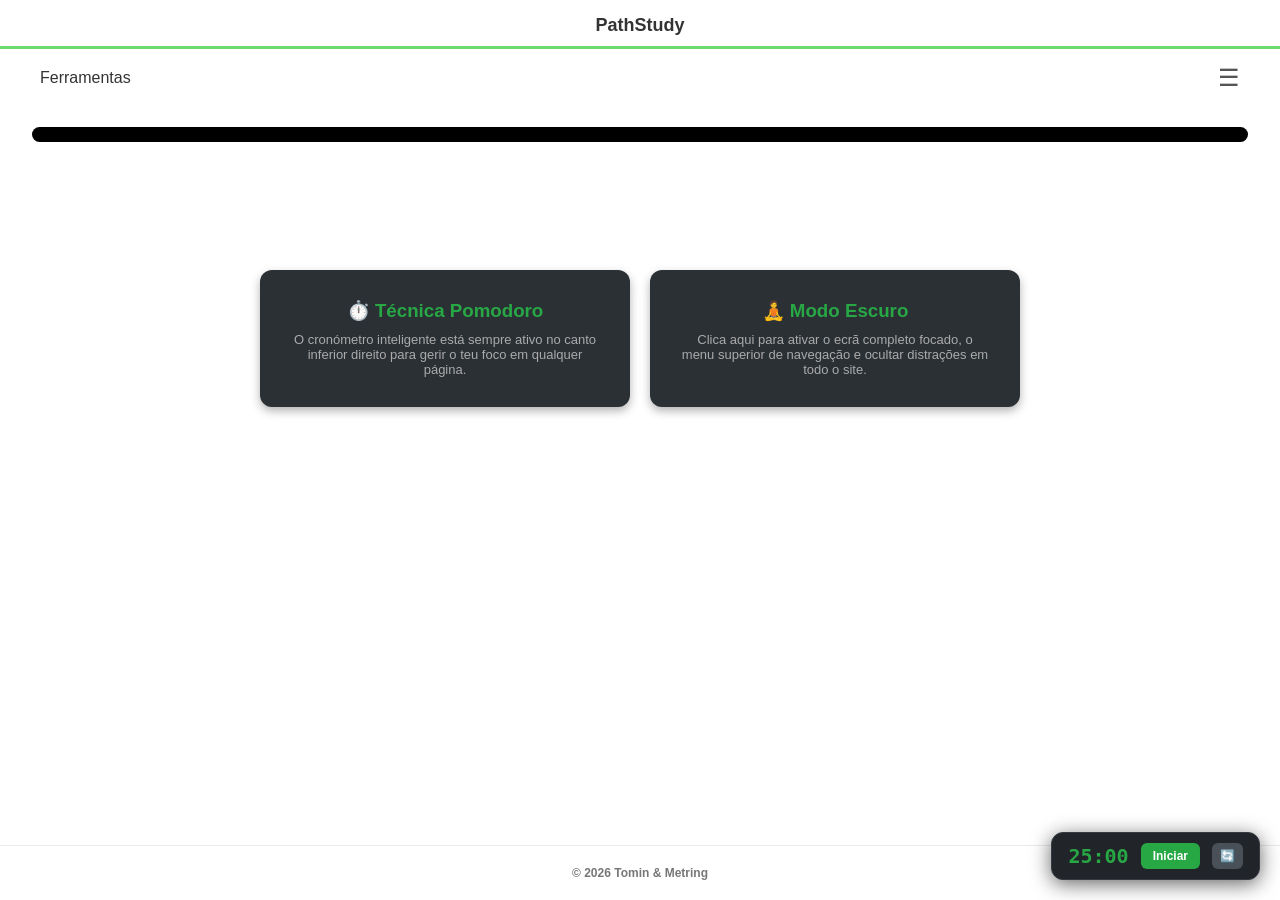
<file: ferramentas.html>
<!doctype html>
<html lang="pt-BR">
  <head>
    <meta charset="UTF-8" />
    <meta name="viewport" content="width=device-width, initial-scale=1.0" />
    <title>PathStudy - Ferramentas de Foco</title>
    <link rel="stylesheet" href="style.css" />
    <style>
      .tools-container {
        max-width: 800px;
        margin: 40px auto;
        padding: 20px;
        display: grid;
        grid-template-columns: repeat(auto-fit, minmax(280px, 1fr));
        gap: 20px;
      }
      .tool-card {
        background: #2b3035;
        color: #fff;
        padding: 30px;
        border-radius: 12px;
        text-align: center;
        cursor: pointer;
        transition:
          transform 0.2s,
          background 0.2s;
        box-shadow: 0 4px 10px rgba(0, 0, 0, 0.3);
      }
      .tool-card:hover {
        transform: translateY(-5px);
        background: #343a40;
      }
      .tool-card h3 {
        margin-bottom: 10px;
        color: #28a745;
      }
      .tool-card p {
        font-size: 13px;
        color: #aaa;
      }

      /* Widget Pomodoro */
      #pathstudy-pomodoro-widget {
        position: fixed;
        bottom: 20px;
        right: 20px;
        background: #212529;
        color: #fff;
        padding: 10px 16px;
        border-radius: 12px;
        box-shadow: 0 4px 20px rgba(0, 0, 0, 0.6);
        z-index: 99998;
        display: flex;
        align-items: center;
        gap: 12px;
        font-family: sans-serif;
        border: 1px solid #343a40;
      }
      #pomodoro-mini-timer {
        font-size: 20px;
        font-weight: bold;
        color: #28a745;
        font-family: monospace;
      }
      .pomodoro-btn {
        background: #28a745;
        border: none;
        color: #fff;
        padding: 6px 12px;
        border-radius: 6px;
        cursor: pointer;
        font-weight: bold;
        font-size: 12px;
        transition: background 0.2s;
      }
      .pomodoro-btn:hover {
        background: #218838;
      }
      .pomodoro-btn-secondary {
        background: #495057;
        border: none;
        color: #fff;
        padding: 6px 8px;
        border-radius: 6px;
        cursor: pointer;
        font-size: 12px;
      }
      .pomodoro-btn-secondary:hover {
        background: #343a40;
      }

      /* Super Pop-up */
      #pathstudy-super-popup {
        display: none;
        position: fixed;
        top: 0;
        left: 0;
        width: 100vw;
        height: 100vh;
        background: rgba(0, 0, 0, 0.85);
        z-index: 100000;
        justify-content: center;
        align-items: center;
        text-align: center;
        padding: 20px;
      }
      .super-popup-content {
        background: #1e2124;
        padding: 50px 40px;
        border-radius: 16px;
        max-width: 500px;
        width: 100%;
        box-shadow: 0 10px 40px rgba(0, 0, 0, 0.9);
        border: 2px solid #28a745;
      }

      /* Modo Zen Global & Menu Flutuante */
      body.pathstudy-zen-ativo header,
      body.pathstudy-zen-ativo footer,
      body.pathstudy-zen-ativo .blue-wave {
        display: none !important;
      }
      body.pathstudy-zen-ativo {
        background: #121212 !important;
        color: #fff !important;
      }

      #zen-floating-nav {
        display: none;
        position: fixed;
        top: 15px;
        left: 50%;
        transform: translateX(-50%);
        background: #1e2124;
        padding: 10px 20px;
        border-radius: 30px;
        z-index: 99999;
        box-shadow: 0 4px 20px rgba(0, 0, 0, 0.8);
        border: 1px solid #333;
        align-items: center;
        gap: 15px;
      }
      #zen-floating-nav a {
        color: #fff;
        text-decoration: none;
        font-size: 14px;
        font-weight: bold;
        transition: color 0.2s;
      }
      #zen-floating-nav a:hover {
        color: #28a745;
      }
      .btn-sair-zen-mini {
        background: #dc3545;
        color: white;
        border: none;
        padding: 6px 12px;
        border-radius: 6px;
        font-size: 12px;
        font-weight: bold;
        cursor: pointer;
      }
      .btn-sair-zen-mini:hover {
        background: #c82333;
      }
    </style>
  </head>
  <body>
    <header class="dash-top">
      <h1 class="dash-logo">PathStudy</h1>
      <div class="green-line"></div>
      <div class="dash-header">
        <span class="welcome" id="nome-usuario">Ferramentas</span>
        <div class="dropdown">
          <div class="menu-icon">☰</div>
          <div class="conteudo-dropdown">
            <a href="index.html">Início</a>
            <a href="dashboard.html">Painel</a>
            <a href="ferramentas.html">Ferramentas</a>
            <a href="contato.html">Contato</a>
            <a href="#" id="link-sair">Sair</a>
          </div>
        </div>
      </div>
    </header>

    <!-- Menu Flutuante ativo apenas no Modo Zen -->
    <div id="zen-floating-nav">
      <a href="index.html">Início</a>
      <a href="dashboard.html">Painel</a>
      <a href="ferramentas.html">Ferramentas</a>
      <button class="btn-sair-zen-mini" id="btn-sair-zen-global">
        Desativar
      </button>
    </div>

    <main class="dashboard-main">
      <div class="blue-wave"></div>
      <h2 style="text-align: center; color: #fff; margin-top: 20px">
        Área de Produtividade
      </h2>

      <div class="tools-container">
        <div class="tool-card">
          <h3>⏱️ Técnica Pomodoro</h3>
          <p>
            O cronómetro inteligente está sempre ativo no canto inferior direito
            para gerir o teu foco em qualquer página.
          </p>
        </div>

        <div class="tool-card" id="activate-zen">
          <h3>🧘 Modo Escuro</h3>
          <p>
            Clica aqui para ativar o ecrã completo focado, o menu superior de
            navegação e ocultar distrações em todo o site.
          </p>
        </div>
      </div>
    </main>

    <!-- Widget Pomodoro -->
    <div id="pathstudy-pomodoro-widget">
      <span id="pomodoro-mini-timer">25:00</span>
      <button class="pomodoro-btn" id="pomodoro-mini-toggle">Iniciar</button>
      <button
        class="pomodoro-btn-secondary"
        id="pomodoro-mini-reset"
        title="Reiniciar"
      >
        🔄
      </button>
    </div>

    <!-- Super Pop-up -->
    <div id="pathstudy-super-popup">
      <div class="super-popup-content">
        <h2 style="color: #28a745; font-size: 26px; margin-bottom: 20px">
          ⏱️ Pomodoro Concluído!
        </h2>
        <p
          style="
            color: #fff;
            font-size: 18px;
            line-height: 1.5;
            margin-bottom: 30px;
          "
        >
          Seção concluída. Descanse rapidamente e volte daqui a pouco.
        </p>
        <button
          class="pomodoro-btn"
          id="fechar-super-popup"
          style="padding: 12px 30px; font-size: 15px"
        >
          Entendido
        </button>
      </div>
    </div>

    <footer class="bottom-bar">
      <p>© 2026 Tomin & Metring</p>
    </footer>

    <script>
      document.addEventListener("DOMContentLoaded", () => {
        const timerDisplay = document.getElementById("pomodoro-mini-timer");
        const toggleBtn = document.getElementById("pomodoro-mini-toggle");
        const resetBtn = document.getElementById("pomodoro-mini-reset");
        const superPopup = document.getElementById("pathstudy-super-popup");
        const fecharPopupBtn = document.getElementById("fechar-super-popup");
        const TEMPO_PADRAO = 25 * 60;

        function obterEstadoPomodoro() {
          return (
            JSON.parse(localStorage.getItem("pathstudy_pomodoro")) || {
              fim: null,
              duracao: TEMPO_PADRAO,
              ativo: false,
            }
          );
        }
        function salvarEstadoPomodoro(estado) {
          localStorage.setItem("pathstudy_pomodoro", JSON.stringify(estado));
        }

        function atualizarRelogioGlobal() {
          let estado = obterEstadoPomodoro();
          if (!estado.ativo || !estado.fim) {
            const m = Math.floor(estado.duracao / 60),
              s = estado.duracao % 60;
            if (timerDisplay)
              timerDisplay.textContent = `${m.toString().padStart(2, "0")}:${s.toString().padStart(2, "0")}`;
            if (toggleBtn) toggleBtn.textContent = "Iniciar";
            return;
          }
          const segundosRestantes = Math.max(
            0,
            Math.round((estado.fim - Date.now()) / 1000),
          );
          const m = Math.floor(segundosRestantes / 60),
            s = segundosRestantes % 60;
          if (timerDisplay)
            timerDisplay.textContent = `${m.toString().padStart(2, "0")}:${s.toString().padStart(2, "0")}`;
          if (toggleBtn) toggleBtn.textContent = "Pausar";

          if (segundosRestantes <= 0) {
            salvarEstadoPomodoro({
              fim: null,
              duracao: TEMPO_PADRAO,
              ativo: false,
            });
            if (superPopup) superPopup.style.display = "flex";
            atualizarRelogioGlobal();
          }
        }

        setInterval(atualizarRelogioGlobal, 1000);
        atualizarRelogioGlobal();

        if (toggleBtn) {
          toggleBtn.addEventListener("click", () => {
            let estado = obterEstadoPomodoro();
            if (estado.ativo) {
              salvarEstadoPomodoro({
                fim: null,
                duracao: TEMPO_PADRAO,
                ativo: false,
              });
            } else {
              salvarEstadoPomodoro({
                fim: Date.now() + estado.duracao * 1000,
                duracao: estado.duracao,
                ativo: true,
              });
            }
            atualizarRelogioGlobal();
          });
        }

        if (resetBtn) {
          resetBtn.addEventListener("click", () => {
            salvarEstadoPomodoro({
              fim: null,
              duracao: TEMPO_PADRAO,
              ativo: false,
            });
            atualizarRelogioGlobal();
          });
        }

        if (fecharPopupBtn && superPopup) {
          fecharPopupBtn.addEventListener("click", () => {
            superPopup.style.display = "none";
          });
        }

        // Modo Zen & Menu Flutuante
        const zenBtn = document.getElementById("activate-zen");
        const zenNav = document.getElementById("zen-floating-nav");
        const btnSairZen = document.getElementById("btn-sair-zen-global");

        function aplicarModoZen(ativo) {
          if (ativo) {
            document.body.classList.add("pathstudy-zen-ativo");
            if (zenNav) zenNav.style.display = "flex";
          } else {
            document.body.classList.remove("pathstudy-zen-ativo");
            if (zenNav) zenNav.style.display = "none";
          }
        }

        if (localStorage.getItem("pathstudy_zen") === "true") {
          aplicarModoZen(true);
        }

        if (zenBtn) {
          zenBtn.addEventListener("click", () => {
            localStorage.setItem("pathstudy_zen", "true");
            aplicarModoZen(true);
            if (document.documentElement.requestFullscreen) {
              document.documentElement.requestFullscreen().catch(() => {});
            }
          });
        }

        document.addEventListener(
          "click",
          () => {
            if (
              localStorage.getItem("pathstudy_zen") === "true" &&
              !document.fullscreenElement
            ) {
              document.documentElement.requestFullscreen().catch(() => {});
            }
          },
          { once: true },
        );

        if (btnSairZen) {
          btnSairZen.addEventListener("click", () => {
            localStorage.setItem("pathstudy_zen", "false");
            aplicarModoZen(false);
            if (document.fullscreenElement)
              document.exitFullscreen().catch(() => {});
          });
        }

        const linkSair = document.querySelector("#link-sair");
        if (linkSair) {
          linkSair.addEventListener("click", (e) => {
            e.preventDefault();
            localStorage.removeItem("usuarioLogado");
            window.location.href = "index.html";
          });
        }
      });

      // --- FUNCIONALIDADE DE ARRASTAR O WIDGET DO POMODORO ---
      const pomodoroWidget = document.getElementById(
        "pathstudy-pomodoro-widget",
      );

      if (pomodoroWidget) {
        let isDragging = false;
        let startX, startY, initialLeft, initialTop;

        pomodoroWidget.addEventListener("mousedown", (e) => {
          // Evita arrastar se o utilizador clicar nos botões de iniciar/reiniciar
          if (e.target.tagName === "BUTTON") return;

          isDragging = true;
          pomodoroWidget.style.cursor = "grabbing";

          // Posição inicial do rato e do elemento
          startX = e.clientX;
          startY = e.clientY;

          const rect = pomodoroWidget.getBoundingClientRect();
          initialLeft = rect.left;
          initialTop = rect.top;

          // Troca posições relativas (bottom/right) por absolutas (left/top) para permitir movimento livre
          pomodoroWidget.style.bottom = "auto";
          pomodoroWidget.style.right = "auto";
          pomodoroWidget.style.left = `${initialLeft}px`;
          pomodoroWidget.style.top = `${initialTop}px`;

          e.preventDefault();
        });

        document.addEventListener("mousemove", (e) => {
          if (!isDragging) return;

          const dx = e.clientX - startX;
          const dy = e.clientY - startY;

          pomodoroWidget.style.left = `${initialLeft + dx}px`;
          pomodoroWidget.style.top = `${initialTop + dy}px`;
        });

        document.addEventListener("mouseup", () => {
          if (isDragging) {
            isDragging = false;
            pomodoroWidget.style.cursor = "default";
          }
        });

        // Suporte opcional para dispositivos tácteis (Telemóveis / Tablets)
        pomodoroWidget.addEventListener("touchstart", (e) => {
          if (e.target.tagName === "BUTTON") return;
          const touch = e.touches[0];
          isDragging = true;

          startX = touch.clientX;
          startY = touch.clientY;

          const rect = pomodoroWidget.getBoundingClientRect();
          initialLeft = rect.left;
          initialTop = rect.top;

          pomodoroWidget.style.bottom = "auto";
          pomodoroWidget.style.right = "auto";
          pomodoroWidget.style.left = `${initialLeft}px`;
          pomodoroWidget.style.top = `${initialTop}px`;
        });

        document.addEventListener("touchmove", (e) => {
          if (!isDragging) return;
          const touch = e.touches[0];
          const dx = touch.clientX - startX;
          const dy = touch.clientY - startY;

          pomodoroWidget.style.left = `${initialLeft + dx}px`;
          pomodoroWidget.style.top = `${initialTop + dy}px`;
        });

        document.addEventListener("touchend", () => {
          isDragging = false;
        });
      }
    </script>
  </body>
</html>
</file>
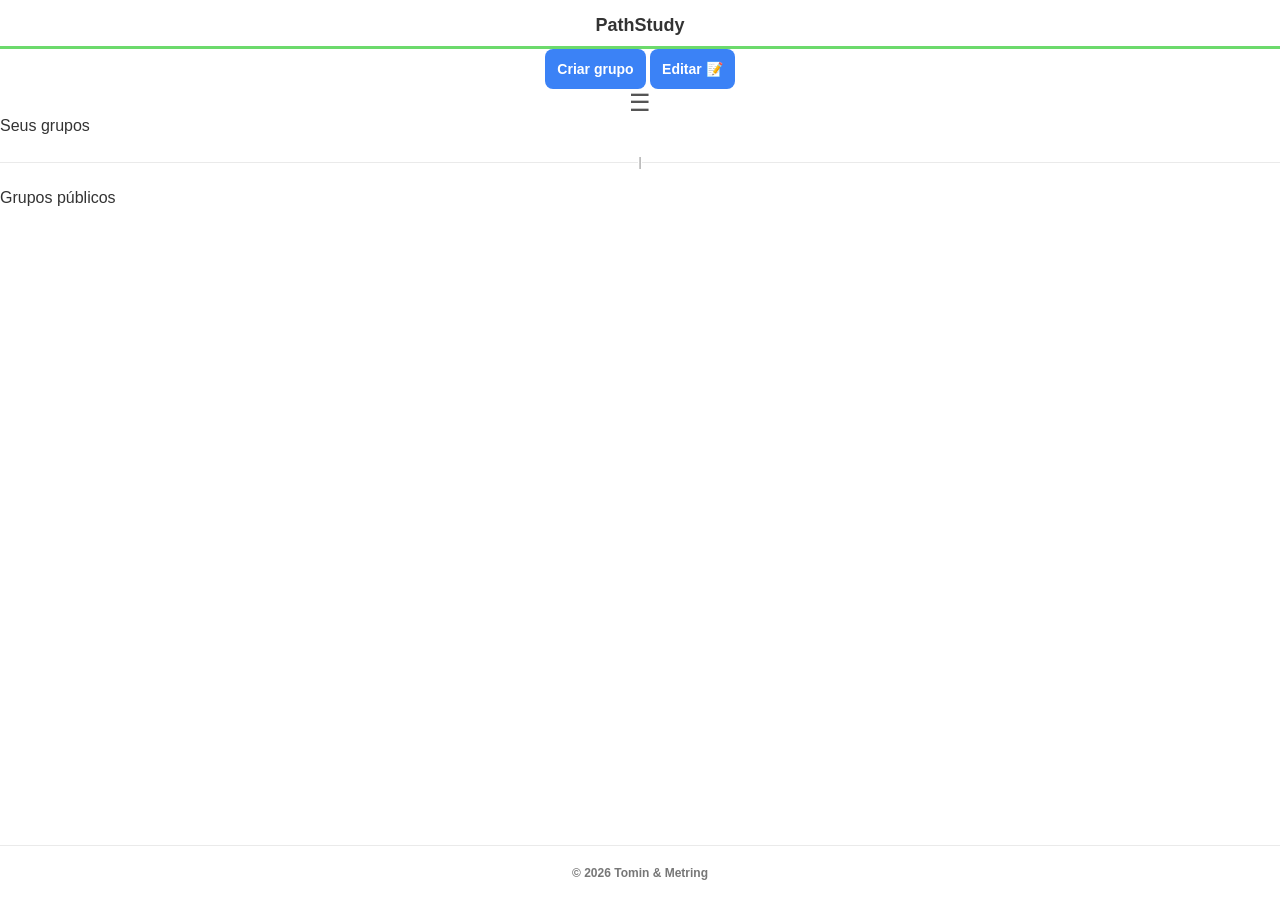
<file: grupos.html>
<!doctype html>
<html lang="pt-BR">
  <head>
    <meta charset="UTF-8" />
    <meta name="viewport" content="width=device-width, initial-scale=1.0" />
    <title>PathStudy - Grupos</title>
    <link rel="stylesheet" href="style.css" />
  </head>
  <body>
    <!-- AQUI ESTÁ A CORREÇÃO: Usando a tag semântica <header> -->
    <header class="dash-top">
      <h1 class="dash-logo">PathStudy</h1>
      <div class="green-line"></div>

      <div class="action-header">
        <div class="action-buttons">
          <button class="btn btn-blue">Criar grupo</button>
          <button class="btn btn-gray">Editar 📝</button>
        </div>

        <div class="dropdown">
          <!-- O ícone que fica visível -->
          <div class="menu-icon">☰</div>

          <!-- A caixinha escondida que vai aparecer -->
          <div class="conteudo-dropdown">
            <a href="index.html">Início</a>
            <a href="dashboard.html">Painel</a>
            <a href="grupos.html">Grupos</a>
            <a href="contato.html">Contato</a>
            <a href="login.html">Sair</a>
          </div>
        </div>
      </div>
    </header>

    <main class="groups-main">
      <div class="tabs">
        <span class="tab active">Seus grupos</span>
        <span class="divider">|</span>
        <span class="tab">Grupos públicos</span>
      </div>

      <div class="groups-list">
        <div class="group-item">
          <div class="group-status"></div>
        </div>
        <div class="group-item">
          <div class="group-status"></div>
        </div>
        <div class="group-item">
          <div class="group-status"></div>
        </div>
        <div class="group-item">
          <div class="group-status"></div>
        </div>
        <div class="group-item">
          <div class="group-status"></div>
        </div>
      </div>
    </main>

    <footer class="bottom-bar blue-footer">
      <p>© 2026 Tomin & Metring</p>
    </footer>
  </body>
</html>
</file>
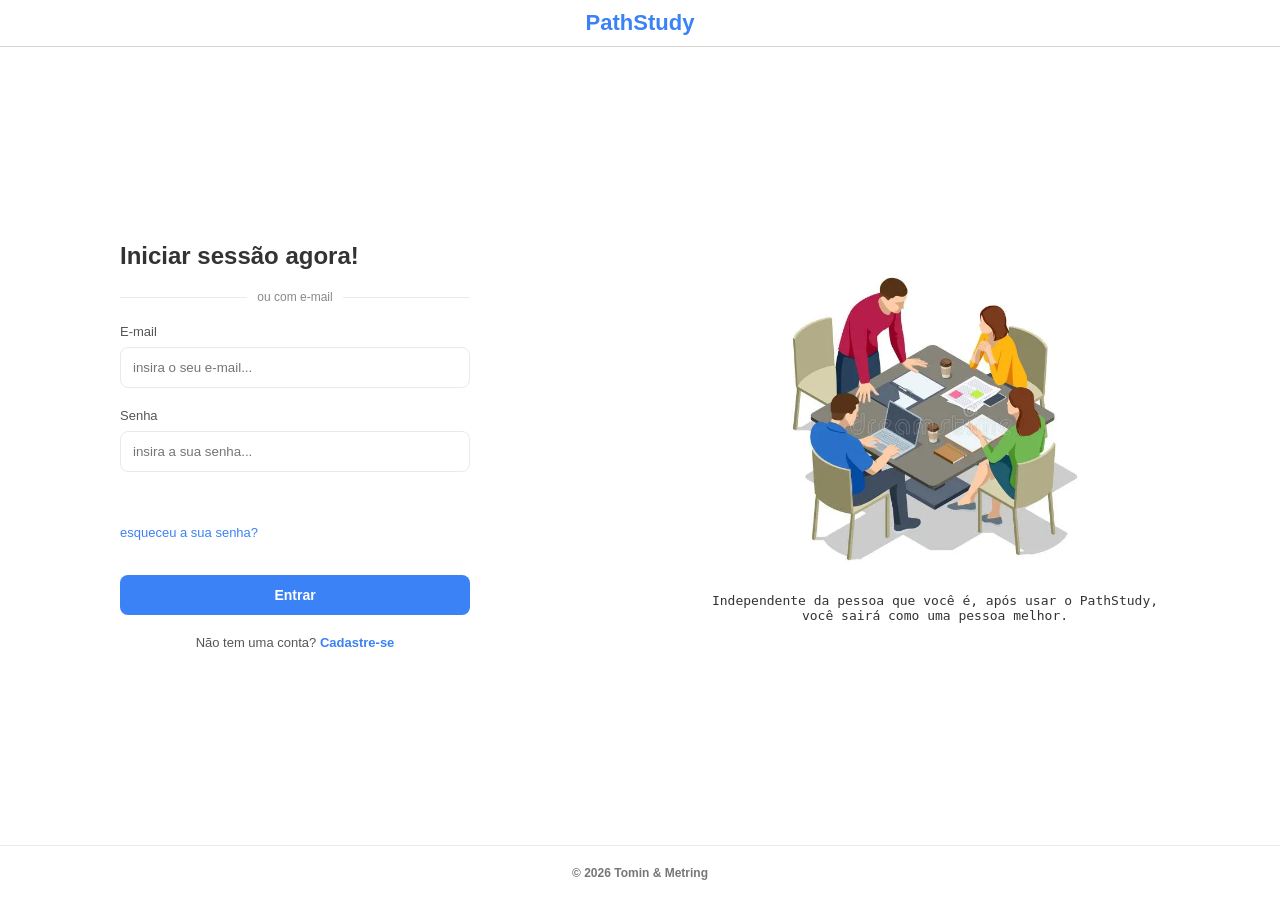
<file: login.html>
<!doctype html>
<html lang="pt-BR">
  <head>
    <meta charset="UTF-8" />
    <meta name="viewport" content="width=device-width, initial-scale=1.0" />
    <title>PathStudy - Autenticação</title>
    <link rel="stylesheet" href="style.css" />
    <script src="JavaScript/login.js" defer></script>
    <script src="https://accounts.google.com/gsi/client" async defer></script>
  </head>
  <body>
    <header class="top-bar-login">
      <h1 class="logo">PathStudy</h1>
    </header>

    <main class="login-container">
      <div class="auth-wrapper">
        <!-- FORMULÁRIO DE LOGIN -->
        <form class="login-form" id="form-login">
          <h2>Iniciar sessão agora!</h2>

          <!-- Google login -->
          <div class="google-container">
            <div
              id="g_id_onload"
              data-client_id="133919350665-673tm2p493hceqvak9d2hm9a1c6ljvas.apps.googleusercontent.com"
              data-callback="manipularRespostaGoogle"
            ></div>

            <div
              class="g_id_signin"
              data-type="standard"
              data-size="large"
              data-theme="outline"
              data-width="100%"
            ></div>
          </div>
          <!-- fim do google -->
          <div class="divider"><span>ou com e-mail</span></div>

          <div class="input-group">
            <label for="email">E-mail</label>
            <input
              type="email"
              id="login-email"
              placeholder="insira o seu e-mail..."
              required
            />
          </div>

          <div class="input-group">
            <label for="senha">Senha</label>
            <input
              type="password"
              id="login-senha"
              placeholder="insira a sua senha..."
              required
            />
          </div>

          <p id="mensagemErro" class="error-msg"></p>

          <a href="#" class="forgot-pwd">esqueceu a sua senha?</a>

          <button type="submit" class="btn btn-block">Entrar</button>

          <p class="toggle-text">
            Não tem uma conta? <a href="#" id="linkIrCadastro">Cadastre-se</a>
          </p>
        </form>

        <!-- FORMULÁRIO DE CADASTRO (oculto) -->
        <form class="login-form hidden" id="form-cadastro">
          <h2>Criar conta no PathStudy</h2>

          <div class="input-group">
            <label for="cadNome">Nome Completo</label>
            <input
              type="text"
              id="cad-nome"
              placeholder="insira o seu nome..."
              required
            />
          </div>

          <div class="input-group">
            <label for="cadEmail">E-mail</label>
            <input
              type="email"
              id="cad-email"
              placeholder="insira o seu e-mail..."
              required
            />
          </div>

          <div class="input-group">
            <label for="cadSenha">Senha</label>
            <input
              type="password"
              id="cad-senha"
              placeholder="crie uma senha segura..."
              required
            />
          </div>

          <p id="mensagemErroCadastro" class="error-msg"></p>

          <button type="submit" class="btn btn-block">Cadastrar</button>

          <p class="toggle-text">
            Já tem uma conta? <a href="#" id="linkIrLogin">Iniciar sessão</a>
          </p>
        </form>
      </div>

      <div class="login-image">
        <img src="imagens/reunião estudo.png" alt="Reunião 3D" />
        <p>
          Independente da pessoa que você é, após usar o PathStudy, você sairá
          como uma pessoa melhor.
        </p>
      </div>
    </main>

    <footer class="bottom-bar">
      <p>© 2026 Tomin & Metring</p>
    </footer>
  </body>
</html>
</file>
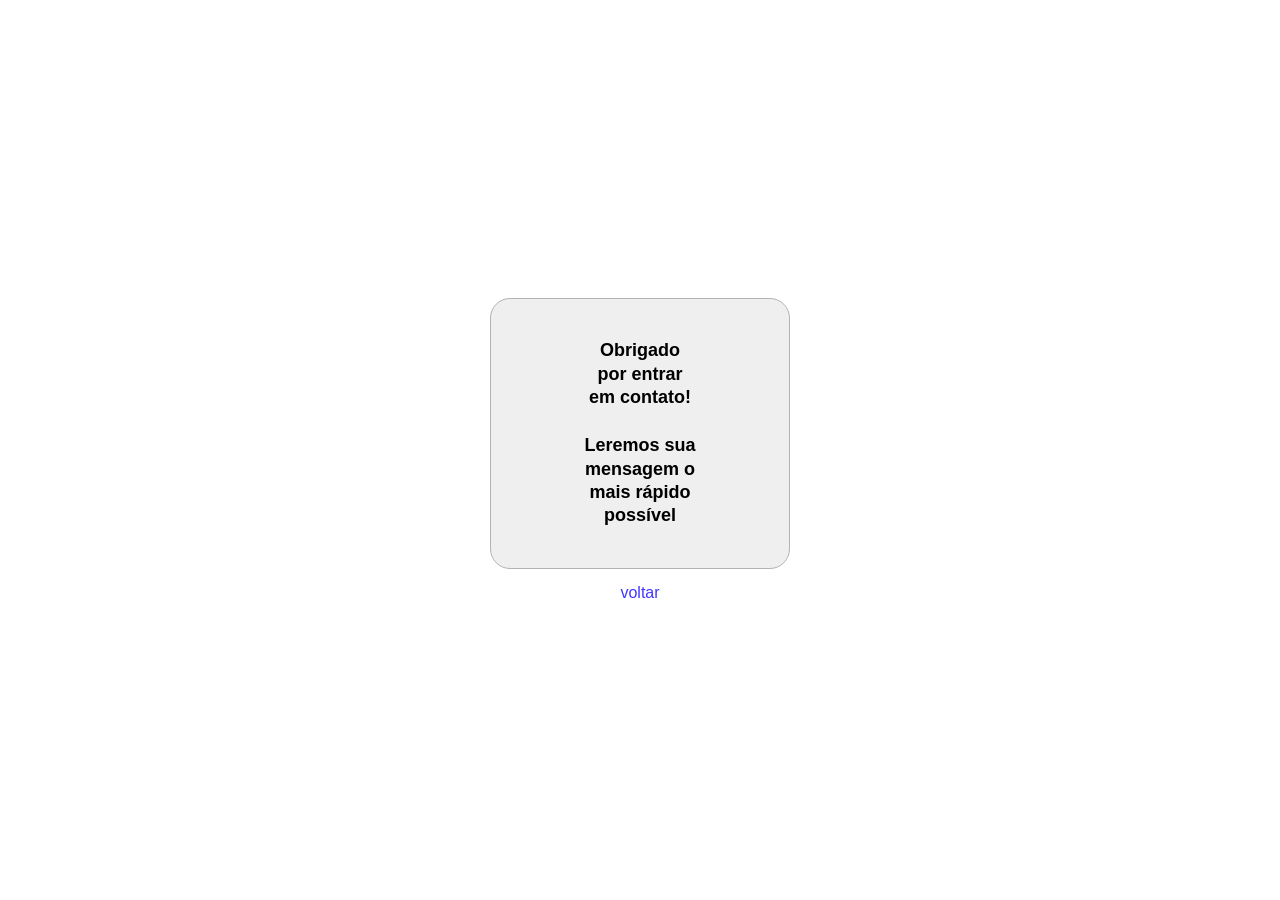
<file: obrigado.html>
<!DOCTYPE html>
<html lang="pt-BR">
<head>
    <meta charset="UTF-8">
    <meta name="viewport" content="width=device-width, initial-scale=1.0">
    <title>PathStudy - Obrigado</title>
    <link rel="stylesheet" href="style.css">
</head>
<body>
    <main class="center-page-container">
        <div class="thank-you-box">
            <p>Obrigado<br>por entrar<br>em contato!</p>
            <p>Leremos sua<br>mensagem o<br>mais rápido<br>possível</p>
        </div>
        
        <a href="index.html" class="link-voltar" style="margin-bottom: 0;">voltar</a>
    </main>
</body>
</html>
</file>
<file: style.css>
/* Reset e Base */
* {
  margin: 0;
  padding: 0;
  box-sizing: border-box;
  font-family: "Segoe UI", Tahoma, Geneva, Verdana, sans-serif;
}

body {
  display: flex;
  flex-direction: column;
  min-height: 100vh;
  background-color: #ffffff;
  color: #333;
}

/* --- PÁGINAS: Contato e Obrigado --- */
.center-page-container {
  display: flex;
  flex-direction: column;
  align-items: center;
  justify-content: center;
  flex: 1;
  padding: 40px;
  background-color: #ffffff;
}

.page-title {
  font-size: 32px;
  font-weight: bold;
  color: #222;
  margin-bottom: 5px;
}

.link-voltar {
  color: #3f36ff;
  text-decoration: none;
  margin-bottom: 30px;
  font-size: 16px;
}

.link-voltar:hover {
  text-decoration: underline;
}

.form-card {
  border: 1px solid #eaeaea;
  border-radius: 8px;
  padding: 30px;
  width: 100%;
  max-width: 400px;
  background: #fff;
}

.form-group {
  margin-bottom: 15px;
}

.form-group label {
  display: block;
  font-size: 12px;
  margin-bottom: 5px;
  color: #333;
}

.form-group input,
.form-group textarea {
  width: 100%;
  padding: 10px;
  border: 1px solid #eaeaea;
  border-radius: 5px;
  outline: none;
  font-size: 13px;
}

.form-group textarea {
  resize: vertical;
  min-height: 80px;
  font-family: inherit;
}

.btn-dark {
  background-color: #2a2a2a;
  color: white;
  width: 100%;
  padding: 12px;
  border-radius: 5px;
  border: none;
  cursor: pointer;
  font-weight: normal;
  font-size: 14px;
  margin-top: 10px;
  display: block;
  text-align: center;
  text-decoration: none;
  box-sizing: border-box;
}

.btn-dark:hover {
  background-color: #111;
}

.thank-you-box {
  background-color: #efefef;
  border: 1px solid #b3b3b3;
  border-radius: 20px;
  padding: 40px;
  text-align: center;
  width: 100%;
  max-width: 300px;
  margin-bottom: 15px;
}

.thank-you-box p {
  font-size: 18px;
  font-weight: bold;
  color: #000;
  margin-bottom: 25px;
  line-height: 1.3;
}

.thank-you-box p:last-child {
  margin-bottom: 0;
}

/* Cabeçalhos e Rodapés padrão */

.top-bar {
  background-color: #ffffff;
  border-bottom: 1px solid #d6d3d3;
  display: flex;
  justify-content: space-between;
  align-items: center;
  padding: 2px 40px;
}

.top-bar-login {
  display: flex;
  justify-content: center;
  border-bottom: 1px solid #d6d3d3;
  padding: 10px 0 10px 0;
}

.logo {
  margin: 0;
  font-size: 24px;
  color: #3b82f6;
  font-size: 22px;
}

.top-bar nav a {
  transition: color 0.5s ease;
  margin-left: 30px;
  text-decoration: none;
  color: #333;
  font-size: 16px;
}

nav a:hover {
  color: #0b76ff;
}

.bottom-bar {
  background-color: #9bb1e5;
  text-align: center;
  padding: 15px;
  margin-top: auto;
  color: white;
  font-weight: bold;
}

/* Botões */
.btn {
  background-color: #9bb1e5;
  color: white;
  padding: 12px 30px;
  border-radius: 8px;
  text-decoration: none;
  font-weight: bold;
  display: inline-block;
  text-align: center;
  border: none;
  cursor: pointer;
}

.btn:hover {
  background-color: #859cd6;
}

.btn-block {
  display: block;
  width: 100%;
  margin-top: 15px;
}

/* --- PÁGINA 1: Home --- */
.home-container {
  display: flex;
  flex: 1;
  padding: 40px 80px;
  align-items: center;
  justify-content: space-between;
  gap: 40px;
}

.left-content {
  flex: 1;
  max-width: 500px;
}

.left-content h2 {
  font-size: 28px;
  margin-bottom: 10px;
}

.left-content p {
  color: #555;
  margin-bottom: 30px;
}

.bonequin-img {
  max-width: 100%;
  height: auto;
}

.right-content {
  flex: 1;
  display: flex;
  flex-direction: column;
  align-items: center;
  gap: 40px;
}

.quote {
  font-style: normal;
  font-size: 18px;
  color: #555;
  text-align: center;
  max-width: 350px;
  font-family: monospace;
}

.quote cite {
  display: block;
  margin-top: 20px;
  font-weight: bold;
  font-family: "Segoe UI", sans-serif;
  color: #000;
}

/* --- ESTILOS GERAIS --- */

/* --- CONTÉM OS FORMULÁRIOS E IMAGEM --- */
.login-container {
  display: flex;
  flex: 1;
  padding: 40px 120px;
  align-items: center;
  justify-content: space-between;
  gap: 40px;
}

.auth-wrapper {
  flex: 1;
  max-width: 350px;
}

.form-login {
  width: 100%;
}

.form-login h2 {
  font-size: 26px;
  margin-bottom: 25px;
  font-weight: normal;
}

/* --- CLASSE ESSENCIAL DE ALTERNÂNCIA --- */
.hidden {
  display: none !important;
}

/* --- CAMPOS DE ENTRADA --- */
.input-group {
  margin-bottom: 20px;
}

.input-group label {
  display: block;
  font-size: 13px;
  margin-bottom: 8px;
  color: #555;
}

.input-group input {
  width: 100%;
  padding: 12px;
  border: 1px solid #eaeaea;
  border-radius: 8px;
  outline: none;
  box-sizing: border-box;
  transition: border-color 0.2s ease;
}

.input-group input:focus {
  border-color: #3b82f6;
}

/* --- MENSAGENS DE ERRO --- */
.error-msg {
  font-size: 13px;
  color: #ef4444;
  margin-bottom: 15px;
  min-height: 18px;
}

/* --- DIVISOR E GOOGLE BUTTON --- */
.google-container {
  margin-bottom: 20px;
}

.divider {
  display: flex;
  align-items: center;
  text-align: center;
  margin: 20px 0;
  color: #888;
  font-size: 12px;
}

.divider::before,
.divider::after {
  content: "";
  flex: 1;
  border-bottom: 1px solid #eaeaea;
}

.divider span {
  padding: 0 10px;
}

/* --- LINKS E BOTÕES --- */
.forgot-pwd {
  display: block;
  font-size: 13px;
  color: #3b82f6;
  text-decoration: none;
  margin-bottom: 20px;
}

.forgot-pwd:hover {
  text-decoration: underline;
}

.btn {
  display: inline-block;
  padding: 12px;
  background-color: #3b82f6;
  color: #ffffff;
  border: none;
  border-radius: 8px;
  font-size: 14px;
  font-weight: 600;
  cursor: pointer;
  transition:
    background-color 0.2s ease,
    transform 0.1s ease;
}

.btn:hover {
  background-color: #2563eb;
}

.btn:active {
  transform: scale(0.98);
}

.btn-block {
  width: 100%;
  box-sizing: border-box;
}

.toggle-text {
  margin-top: 20px;
  font-size: 13px;
  color: #555;
  text-align: center;
}

.toggle-text a {
  color: #3b82f6;
  text-decoration: none;
  font-weight: 600;
}

.toggle-text a:hover {
  text-decoration: underline;
}

/* --- IMAGEM LATERAL --- */
.login-image {
  flex: 1;
  text-align: center;
  max-width: 450px;
}

.login-image img {
  max-width: 100%;
  height: auto;
  margin-bottom: 20px;
}

.login-image p {
  font-size: 13px;
  color: #333;
  font-family: monospace;
}

.bottom-bar {
  padding: 20px;
  text-align: center;
  font-size: 12px;
  color: #777;
  background-color: #ffffff;
  border-top: 1px solid #eaeaea;
}

/* --- PÁGINA 3: Dashboard --- */
.dash-top {
  text-align: center;
  padding-top: 15px;
}

.dash-logo {
  font-size: 18px;
  margin-bottom: 10px;
}

/* MENU SUSPENSO */
.dropdown {
  display: inline-block;
  position: relative;
}

.botao-menu {
  background-color: #9bb1e5;
  color: white;
  padding: 16px;
  font-size: 16px;
  border: none;
  cursor: pointer;
  border-radius: 8px;
}

.conteudo-dropdown {
  display: none;
  position: absolute;
  background-color: #f9f9f9;
  right: 0;
  min-width: 160px;
  box-shadow: 0px 8px 16px 0px rgba(0, 0, 0, 0.2);
  z-index: 1;
  border-radius: 8px;
  overflow: hidden;
}

.conteudo-dropdown a {
  color: black;
  padding: 12px 16px;
  text-decoration: none;
  display: block;
}

.conteudo-dropdown a:hover {
  background-color: #ddd;
}

.dropdown:hover .conteudo-dropdown {
  display: block;
}

.dropdown:hover .botao-menu {
  background-color: #859cd6;
}

/* FIM DO MENU SUSPENSO */

.green-line {
  height: 3px;
  background-color: #6cda6c;
  margin: 0;
}

.dash-header {
  display: flex;
  justify-content: space-between;
  align-items: center;
  padding: 15px 40px;
}

.search-bar input {
  padding: 8px 30px;
  border-radius: 20px;
  border: 1px solid #ccc;
  width: 350px;
  text-align: left;
}

.menu-icon {
  font-size: 24px;
  cursor: pointer;
  color: #555;
}

.dashboard-main {
  flex: 1;
  display: flex;
  flex-direction: column;
  padding-bottom: 40px;
}

.carousel {
    display: flex;
    align-items: center;
    justify-content: center;
    gap: 15px;
    max-width: 1000px; /* Limita a largura total do carrossel na tela */
    margin: 0 auto;
}

.arrow {
    cursor: pointer;
    font-size: 20px;
    background: #e1e4e8;
    border-radius: 50%;
    width: 35px;
    height: 35px;
    display: flex;
    align-items: center;
    justify-content: center;
    user-select: none;
    flex-shrink: 0;
    transition: background 0.2s;
}

.arrow:hover {
    background: #cbd3da;
}

#container-mais-procurados {
    display: flex;
    gap: 20px;
    overflow-x: auto;
    scroll-behavior: smooth;
    flex-wrap: nowrap;
    width: 100%;
    scrollbar-width: none; /* Oculta a barra de rolagem no Firefox */
}

#container-mais-procurados::-webkit-scrollbar {
    display: none; /* Oculta a barra de rolagem no Chrome/Edge */
}

.blue-wave {
  background-color: #000000;
  height: 15px;
  border-radius: 10px;
  width: 95%;
  margin: 20px auto;
}

.title-center {
  text-align: center;
  margin-bottom: 20px;
  font-weight: 500;
}

.title-left {
  text-align: left;
  margin-bottom: 20px;
  font-weight: 500;
  padding-left: 60px;
}

.carousel {
  display: flex;
  align-items: center;
  justify-content: center;
  gap: 25px;
}

.carousel-left {
  justify-content: center;
  padding-left: 60px;
  gap: 70px;
}

.card {
  width: 220px;
  height: 130px;
  border-radius: 20px;
}

.blue-card {
  background-color: #3b4cca;
}

.dark-card {
  background-color: #1a1515;
}

.arrow {
  font-size: 18px;
  color: #333;
  cursor: pointer;
  border: 1.5px solid #333;
  border-radius: 50%;
  width: 30px;
  height: 30px;
  display: flex;
  align-items: center;
  justify-content: center;
}
</file>
